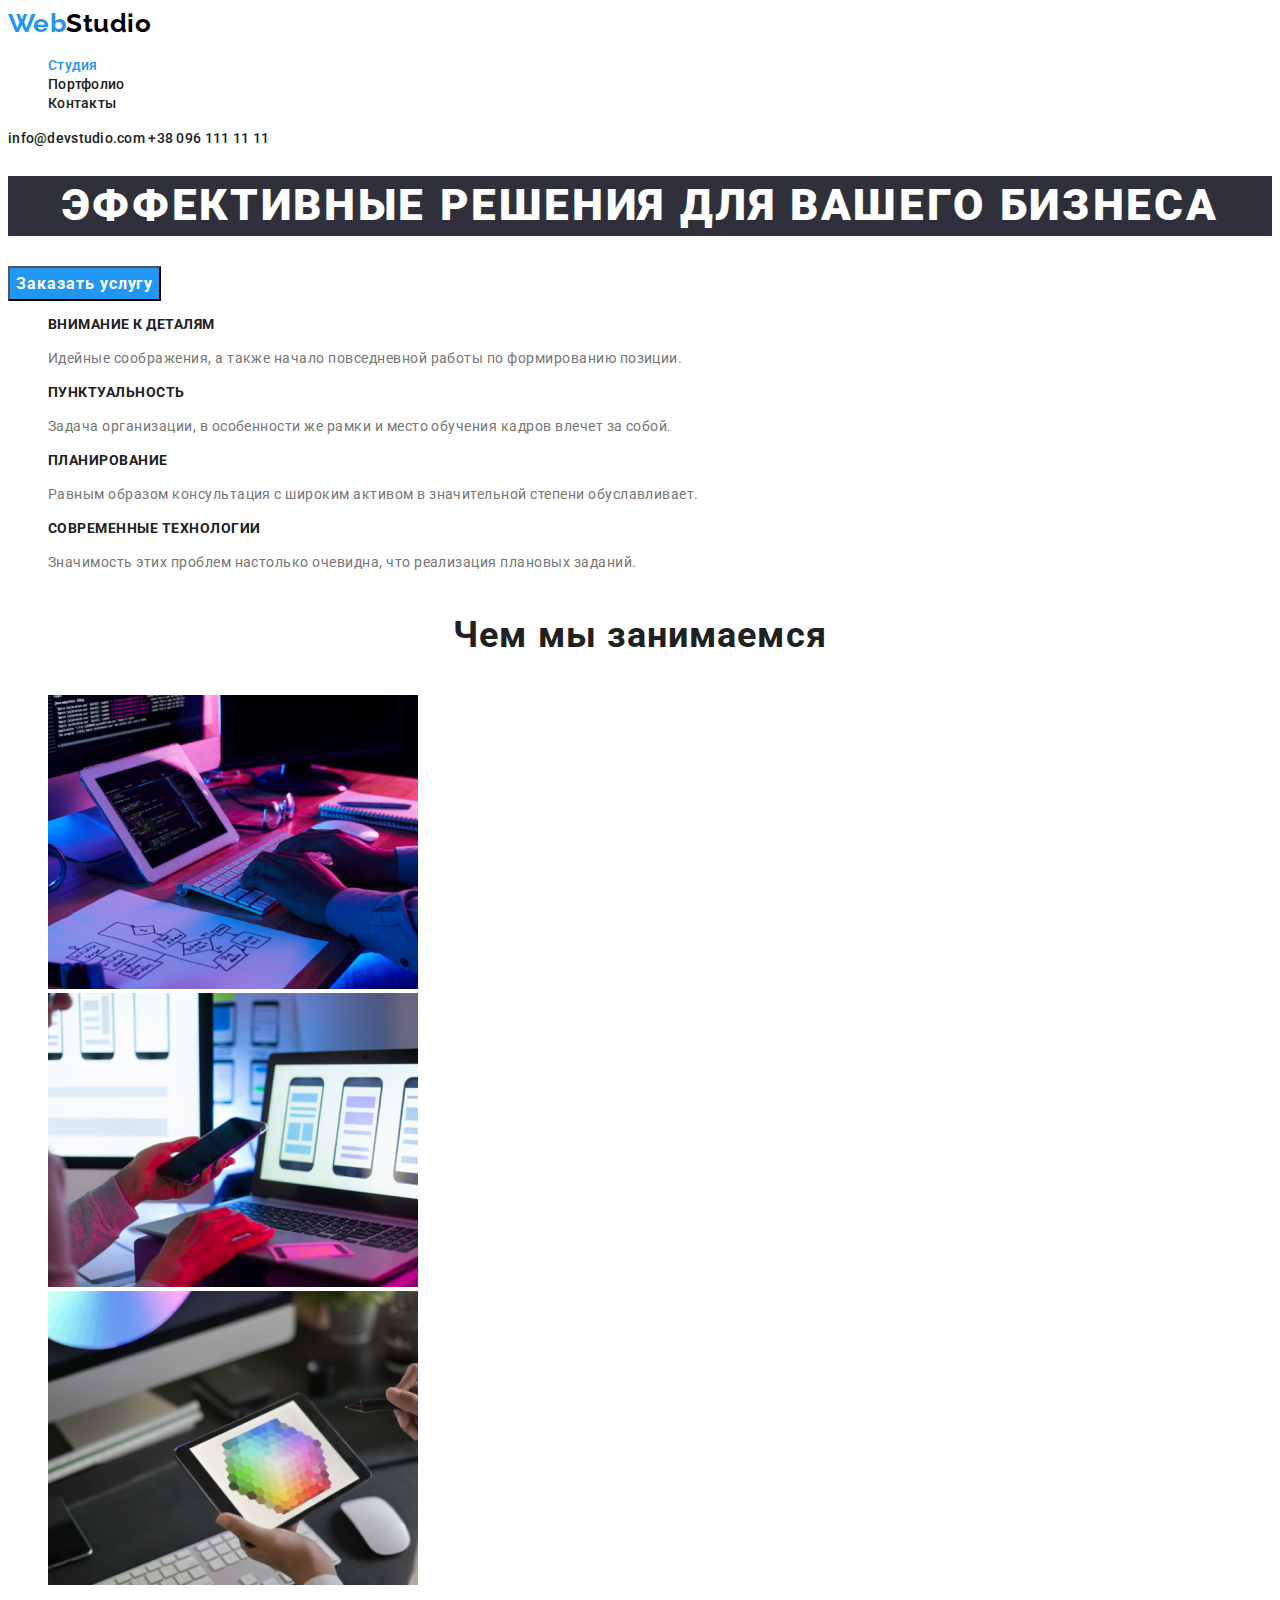
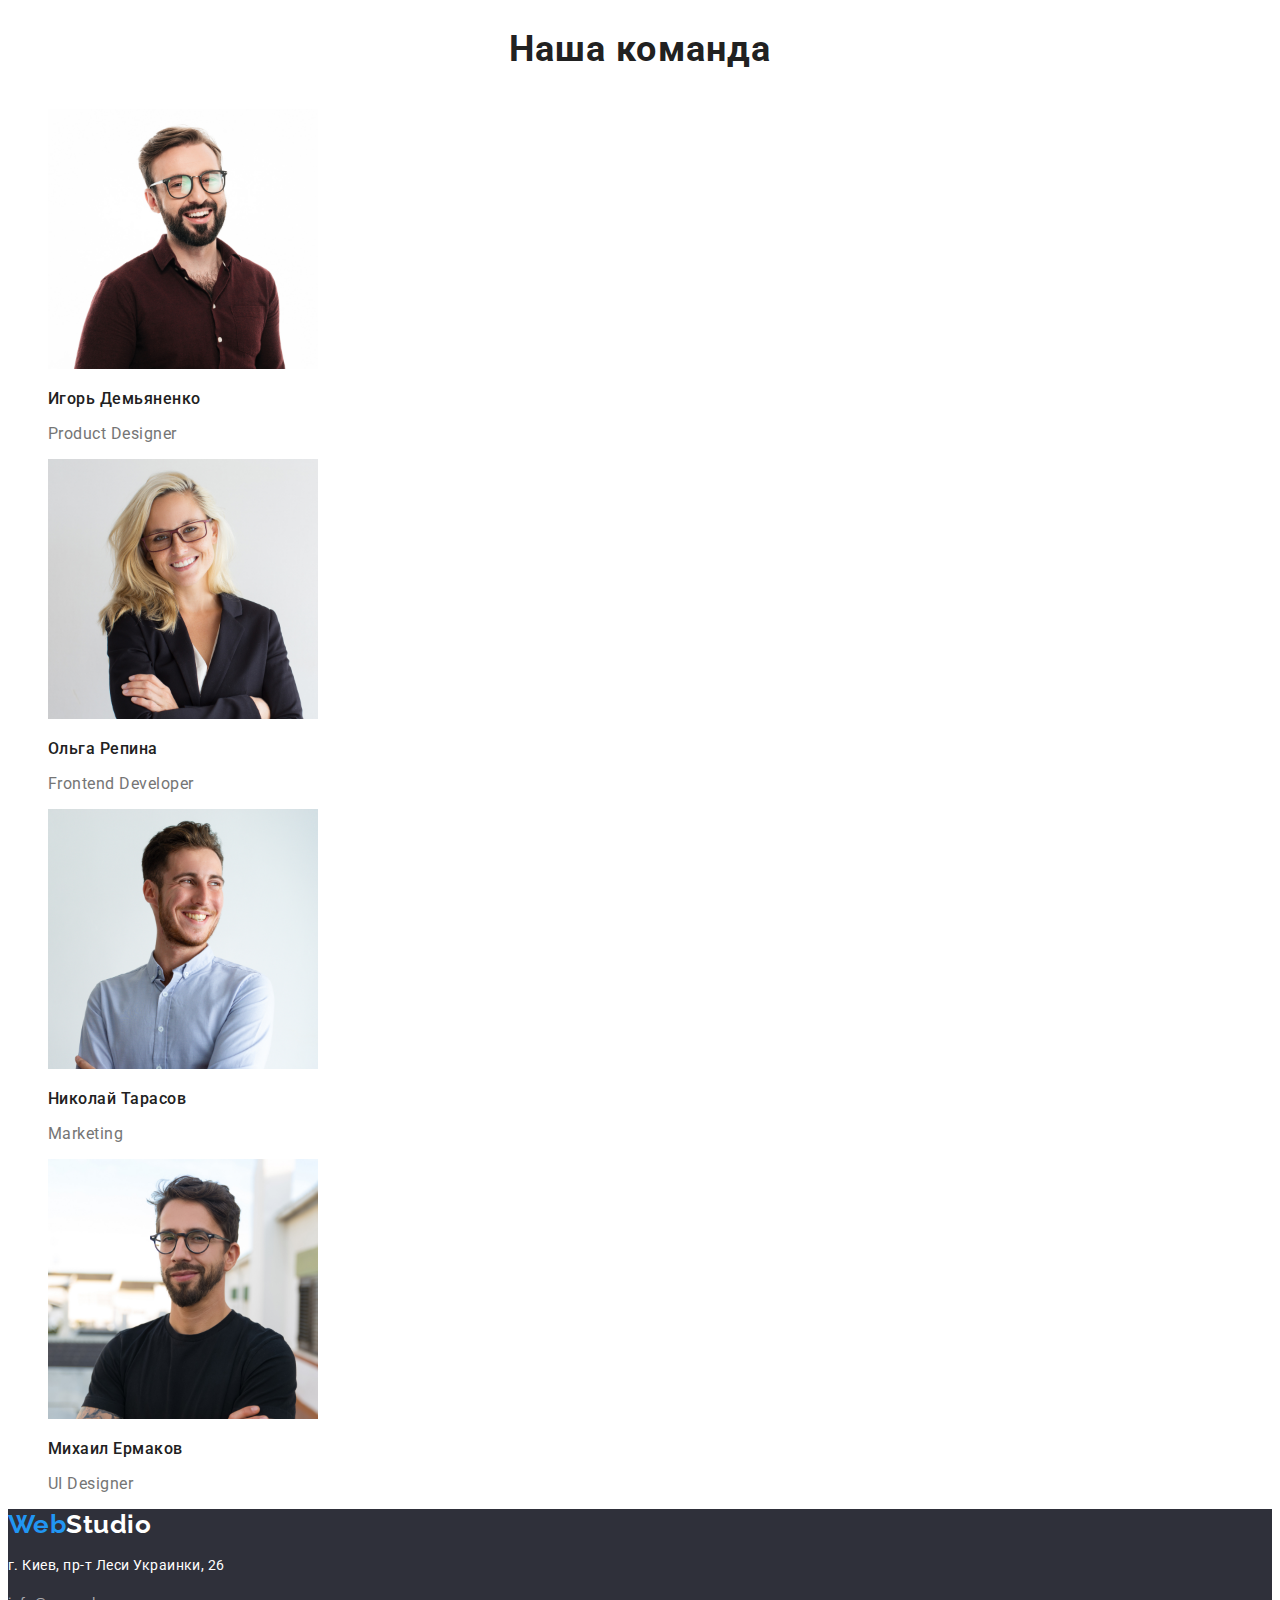
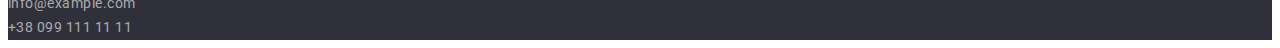
<file: index.html>
<!DOCTYPE html>
<html lang="ru">
<head>
    <meta charset="UTF-8">
    <meta name="viewport" content="width=device-width, initial-scale=1.0">
    <title>Главная</title>
    <link rel="preconnect" href="https://fonts.gstatic.com">
    <link href="https://fonts.googleapis.com/css2?family=Raleway:wght@400;700&family=Roboto:ital,wght@0,400;0,500;0,900;1,700&display=swap" 
    rel="stylesheet">
    <link rel="stylesheet" href="./css/common.css"> 
    <link rel="stylesheet" href="./css/index.css">
    
</head>
<body class="page">

    <!-- шапка сайта -->
    <header class="header">
       <nav class="navigation">
        <a href="./index.html" class="logo">Web<span class="logo-nav">Studio</span></a>

          <ul class="site-nav list">
             <li class="site-nav-item">
                 <a class="site-nav-link current" href="./index.html" > Студия </a></li>
             <li class="site-nav-item">
                 <a class="site-nav-link" href="./portfolio.html" >Портфолио</a></li>
              <li class="site-nav-item">
                  <a href="" class="site-nav-link">Контакты</a></li>
         </ul>
       </nav>
        <address class="site-nav address">
            <a class="site-nav-link" href="info@devstudio.com">info@devstudio.com </a>
            <a class="site-nav-link" href="tel:+380991111111">+38 096 111 11 11</a>  
        </address>   
   </header>

    <main>
     <!--предложение -->
    <div>
        <section class="hero">
            <h1 class="hero-title">Эффективные решения для вашего бизнеса</h1>
             <button type="button" class="button primary"> Заказать услугу</button>
        </section>
    </div> 

    <!-- нашы обьязаности -->
    <section class="seactoin">
        <h2 class="visually-hidden">Нашы обьязаности</h2>
        <ul class="feature-list">
            <li>
                <h3 class="title">Внимание к деталям</h3>
                <p class="text">Идейные соображения, а также начало повседневной работы по формированию позиции.</p>
            </li>
            <li>
                <h3 class="title">Пунктуальность</h3>
                <p class="text">Задача организации, в особенности же рамки и место обучения кадров влечет за собой.</p>
            </li>
            <li>
                <h3 class="title">Планирование</h3>
                <p class="text">Равным образом консультация с широким активом в значительной степени обуславливает.</p>
            </li>
            <li>
                <h3 class="title">Современные технологии</h3>
                <p class="text">Значимость этих проблем настолько очевидна, что реализация плановых заданий.</p>
            </li>
        </ul>
        <h2 class="section-title">Чем мы занимаемся</h2>
        <ul class="image-list">
            <li><img src="./img/index/набор_кодов.jpg" alt=" картинка_набор_кодов" width="370" height="294"></li>
            <li><img src="./img/index/мобильные_приложения.jpg" alt="картинка_мобильные_приложения" width="370" height="294"></li>
            <li><img src="./img/index/работа_с_графикой.jpg" alt="картинка_работа_с_графикой" width="370" height="294"></li>
        </ul>
    </section>

    <!-- наша команда -->
     <section class="section">
         <h2 class="section-title">Наша команда</h2>
         <ul class="team-list" >
             <li>
                  <!-- Игорь Демяненко -->
                 <img src="./img/index/ИгорьДемьяненко.jpg" alt="Игорь_Демьяненко" width="270" height="260">
                 <h3 class="name">Игорь Демьяненко</h3>
                 <p class="position">Product Designer</p>
             </li>
             <li>
                  <!-- Ольга Репина -->
                     <img src="./img/index/ОльгаРепина.jpg" alt="Ольга_Репина" width="270" height="260">
                     <h3 class="name">Ольга Репина</h3>
                     <p class="position">Frontend Developer</p>
             </li>
             <li> 
                  <!-- Николай Тарасов -->
                 <img src="./img/index/НиколайТарасов.jpg" alt="Николай_Тарасов" width="270" height="260">
                 <h3 class="name">Николай Тарасов</h3>
                 <p class="position">Marketing</p>
             </li>
              <li>
                 <!-- Михаил Ермаков -->
                 <img src="./img/index/МихаилЕрмаков.jpg" alt="Михаил_Ермаков" width="270" height="260" >
                 <h3 class="name">Михаил Ермаков</h3>
                 <p class="position">UI Designer</p>
             </li>
         </ul>
     </section>

    </main>

    <footer class="footer-address">
        <!--Контакты  -->
        <a href="./index.html" class="logo">Web<span class="logo-footer">Studio</span> </a>
        <address class="address-list">
            <p> г. Киев, пр-т Леси Украинки, 26 </p> 
            <a class="address-list-link" href="mailto:info@example.com" >info@example.com</a> <br>
            <a  class="address-list-link" href="tel:+380991111111" >+38 099 111 11 11</a>
       </address> 
    </footer>
</body>
</html>
</file>
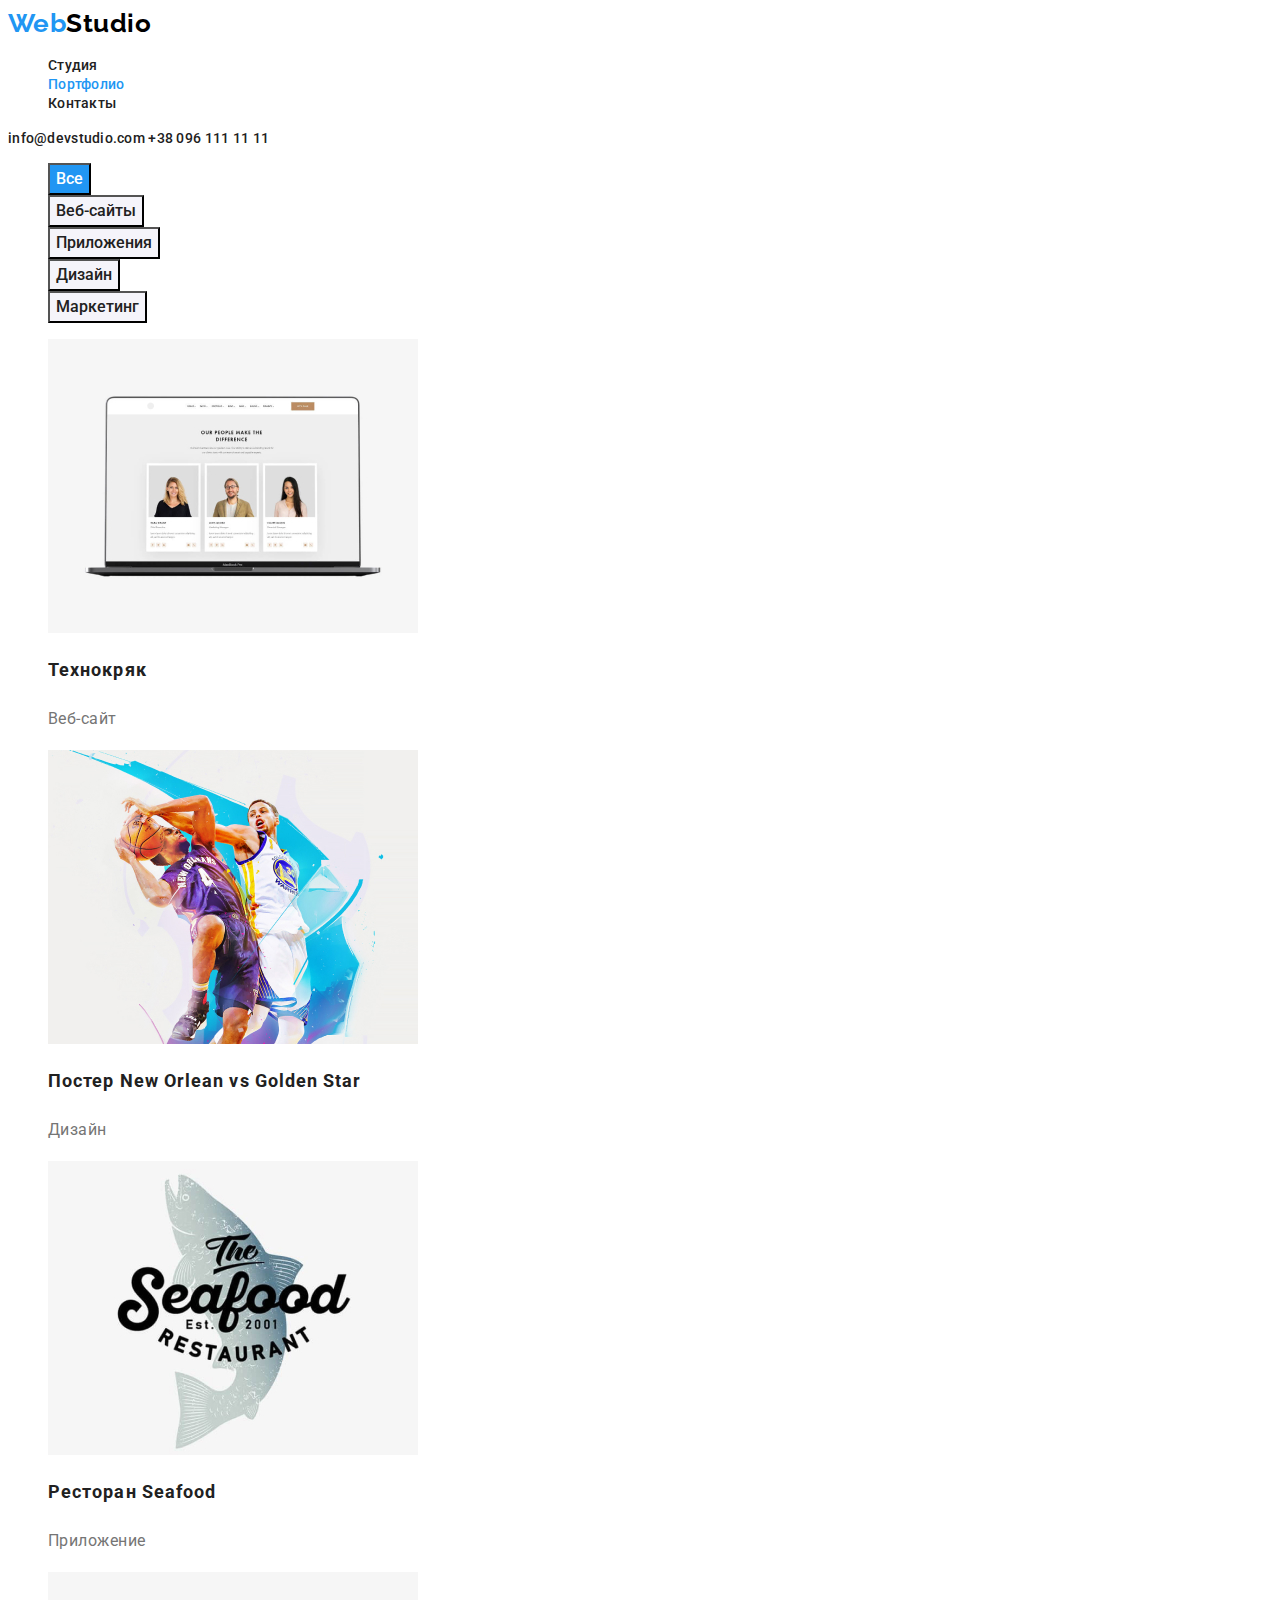
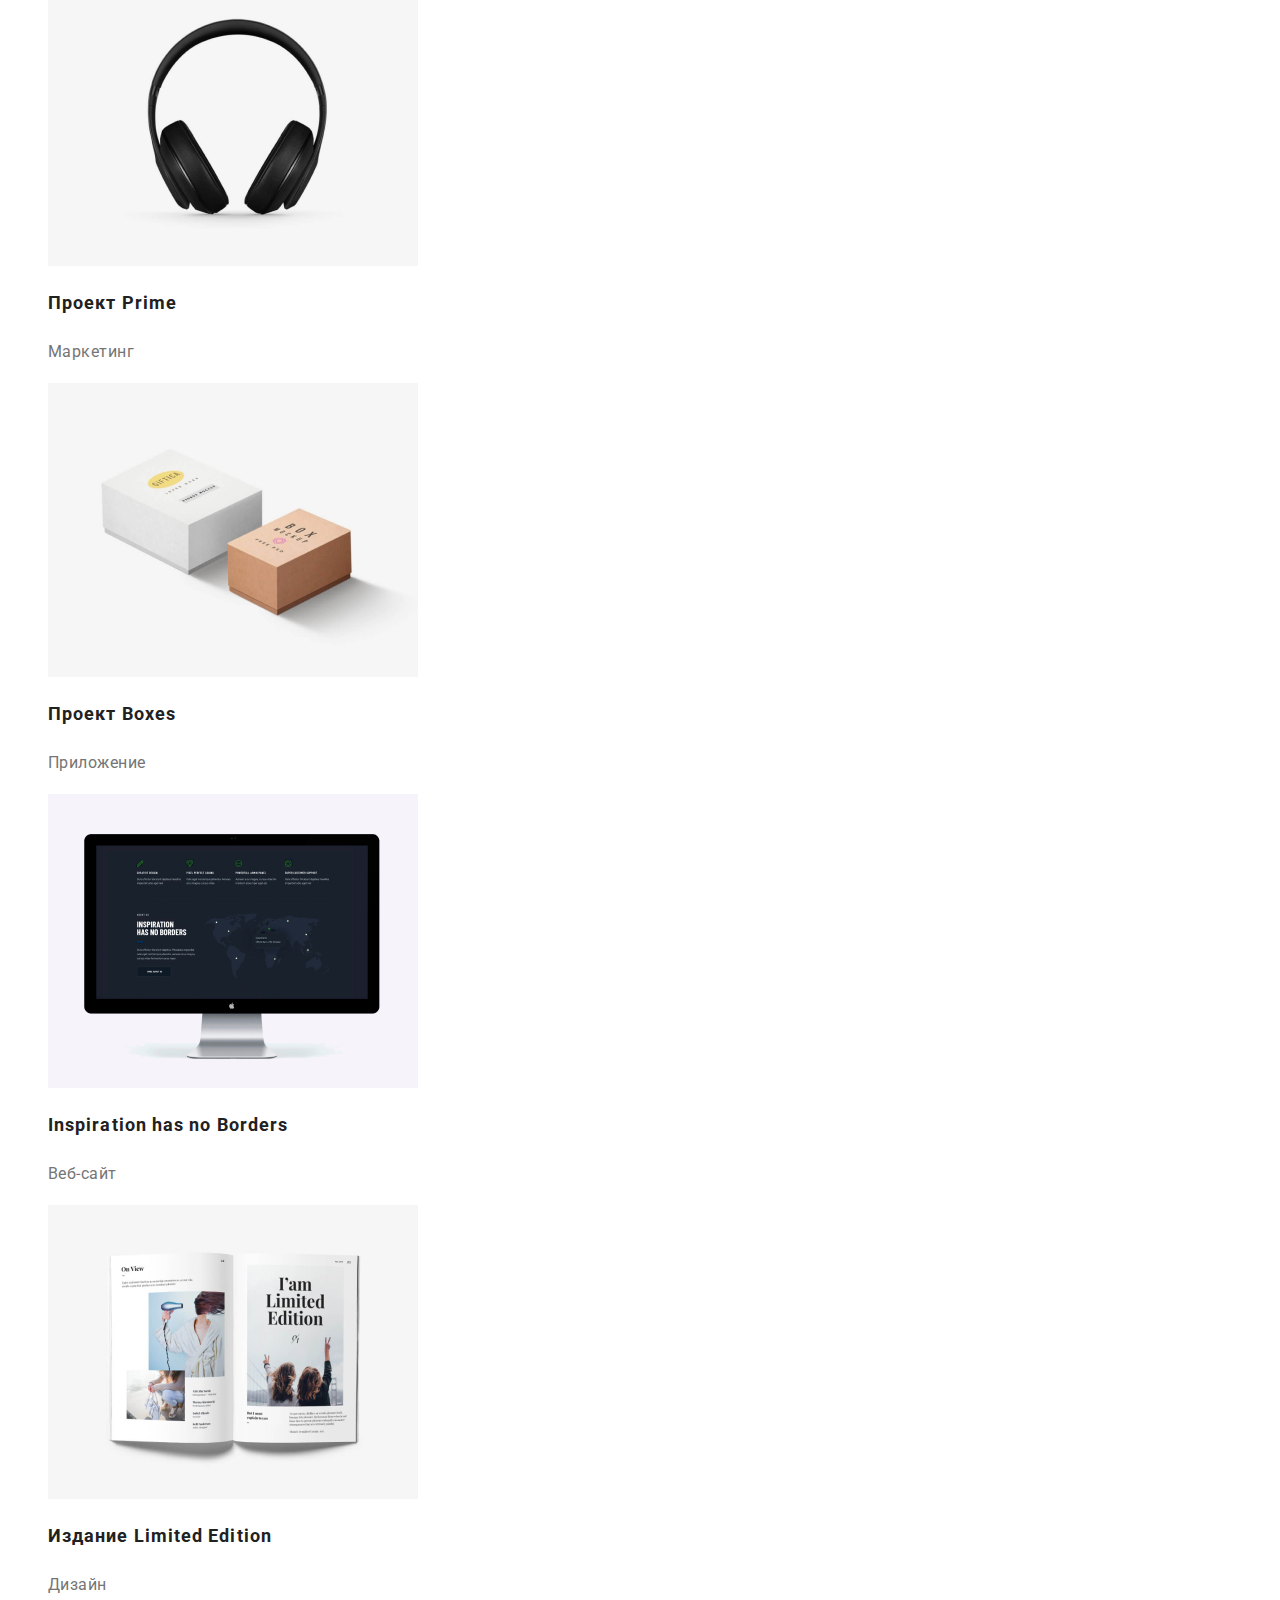
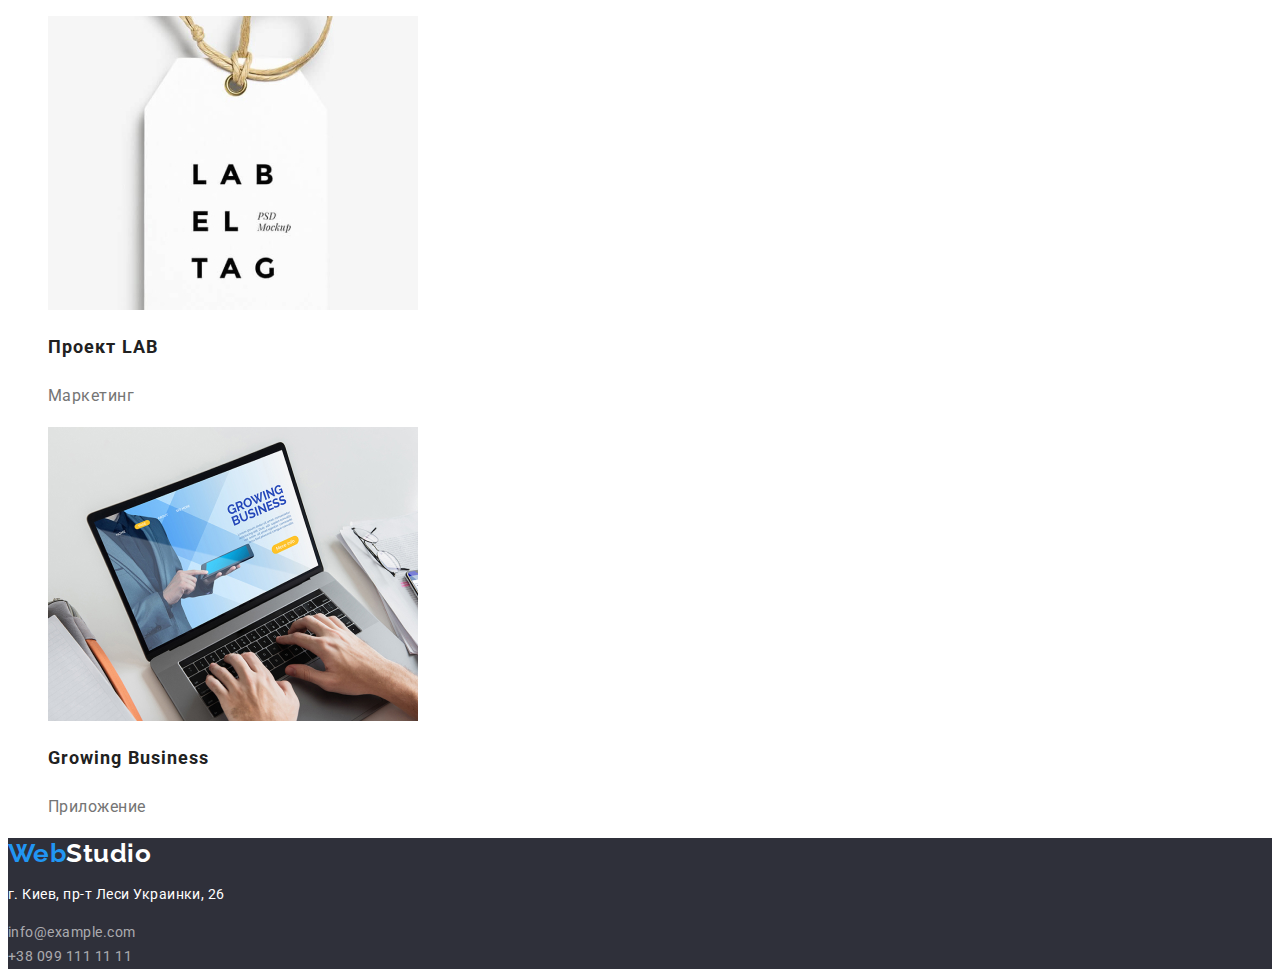
<file: portfolio.html>
<!DOCTYPE html>
<html lang="ru">
<head>
    <meta charset="UTF-8">
    <meta name="viewport" content="width=device-width, initial-scale=1.0">
    <title>Портфолио</title> 
    <link rel="preconnect" href="https://fonts.gstatic.com">
    <link href="https://fonts.googleapis.com/css2?family=Raleway:wght@400;700&family=Roboto:ital,wght@0,400;0,500;0,900;1,700&display=swap" 
    rel="stylesheet">
    <link rel="stylesheet" href="./css/common.css">
    <link rel="stylesheet" href="./css/portfolio.css">
    

</head>
<body class="page">
      <!-- шапка сайта -->
      <header class="header">
        <nav class="navigation">
         <a href="./index.html" class="logo">Web<span class="logo-nav">Studio</span></a>
 
           <ul class="site-nav list">
              <li class="site-nav-item">
                  <a class="site-nav-link" href="./index.html" > Студия </a></li>
              <li class="site-nav-item">
                  <a class="site-nav-link current" href="./portfolio.html" >Портфолио</a></li>
               <li class="site-nav-item">
                   <a href="" class="site-nav-link">Контакты</a></li>
          </ul>
        </nav>
         <address class="site-nav address">
             <a class="site-nav-link" href="info@devstudio.com">info@devstudio.com </a>
             <a class="site-nav-link" href="tel:+380991111111">+38 096 111 11 11</a>  
         </address>   
    </header>
<main>
    <!--Портфолио-->
       
        <section class="section">
            <h1 class="visually-hidden">Портфолио</h1>

             <!--список фильтров-->
            <ul class="filter-nav list">
                <li><button type="button" class="button current ">Все </button></li>
                <li><button type="button" class="button ">Веб-сайты</button></li>
                <li><button type="button" class="button ">Приложения</button></li>
                <li><button type="button" class="button ">Дизайн</button></li>
                <li><button type="button" class="button ">Маркетинг</button></li>
            </ul>
            <!-- список проектов -->
            <ul class="project-list list">
                <li> <a href="">
                     <img src="./img/portfolio/project1.jpg" alt="картинка-проект1" width="370" height="294">
                     <h2 class="title">Технокряк</h2>
                     <p class="type">Веб-сайт</p>
                   </a>
                </li>
                <li> <a href="">
                      <img src="./img/portfolio/project2.jpg" alt="картинка-проект2" width="370" height="294">
                      <h2 class="title">Постер New Orlean vs Golden Star</h2>
                      <p class="type">Дизайн</p>
                      </a>
                </li>
                <li> <a href="">
                       <img src="./img/portfolio/project3.jpg" alt="картинка-проект3" width="370" height="294">
                       <h2 class="title">Ресторан Seafood</h2>
                       <p class="type">Приложение</p>
                     </a>
                </li>
                <li> <a href="">
                      <img src="./img/portfolio/project4.jpg" alt="картинка-проект4" width="370" height="294">
                      <h2 class="title">Проект Prime</h2>
                      <p class="type">Маркетинг</p>
                     </a>
                </li>
                <li> <a href="">
                      <img src="./img/portfolio/project5.jpg" alt="картинка-проект5" width="370" height="294">
                      <h2 class="title">Проект Boxes</h2>
                      <p class="type">Приложение</p>
                    </a>
                </li>
                <li> <a href="">
                       <img src="./img/portfolio/project6.jpg" alt="картинка-проект6" width="370" height="294">
                       <h2 class="title">Inspiration has no Borders</h2>
                       <p class="type">Веб-сайт</p>
                     </a>
                </li>
                <li> <a href=""> 
                      <img src="./img/portfolio/project7.jpg" alt="картинка-проект7" width="370" height="294">
                      <h2 class="title">Издание Limited Edition</h2>
                      <p class="type">Дизайн</p>
                     </a>
                </li>
                <li> <a href="">
                      <img src="./img/portfolio/project8.jpg" alt="картинка-проект8" width="370" height="294">
                      <h2 class="title">Проект LAB</h2>
                      <p class="type">Маркетинг</p>
                    </a> 
                </li>
                <li> <a href="">
                      <img src="./img/portfolio/project9.jpg" alt="картинка-проект9" width="370" height="294">
                      <h2 class="title">Growing Business</h2>
                      <p class="type">Приложение</p>
                    </a>
                </li>
            </ul>
        </section>
    
</main>

<footer class="footer-address">
    <!--Контакты  -->
    <a href="./index.html" class="logo">Web<span class="logo-footer">Studio</span> </a>
    <address class="address-list">
        <p> г. Киев, пр-т Леси Украинки, 26 </p> 
        <a class="address-list-link" href="mailto:info@example.com" >info@example.com</a> <br>
        <a  class="address-list-link" href="tel:+380991111111" >+38 099 111 11 11</a>
   </address> 
</footer>
</body>
</html>
</file>
<file: css/common.css>
/* цвет основного текста #212121 */
/* вторичный цвет текста #757575 */
/* белый #FFFFFF */
/* акцент #2196F3 */
/* вторичный цвет фона #F5F4FA */


:root{
    --custom-text-color:#212121; 
    --text-color: #757575;
    --accent-color:#2196F3 ;
    --primary-white-color: #ffffff;
}

.visually-hidden {
    position: absolute;
    width: 1px;
    height: 1px;
    margin: -1px;
    border: 0;
    padding: 0;
    
    white-space: nowrap;
    clip-path: inset(100%);
    clip: rect(0 0 0 0);
    overflow: hidden;
  }

a{text-decoration: none;
}

.page{
    background-color: var(--primary-white-color);
    color: var(--custom-text-color);

    font-family: Roboto, sans-serif;
    letter-spacing: 0.03em;
}
.list{
    list-style: none;
}

/* ===logo=== */
.logo{
    color: var(--accent-color);
    font-family: Raleway;
    font-weight: bold;
    font-size: 26px;
    line-height: 1.19;
    
}
.logo-nav{
    color: #000000;
}
.logo-footer{
    color: var(--primary-white-color);
}
/* === end logo=== */

/* ===site nav=== */

.site-nav .site-nav-link {
    color: var(--custom-text-color);
     font-weight: 500;
     font-size: 14px;
     line-height: 1.14;
     letter-spacing: 0.02em;
    }
.site-nav-link:hover, 
.site-nav-link:focus{
    color: var(--accent-color);
}
 .site-nav-link.current{
    color: var(--accent-color)
}
.site-nav address{
    color: var(--text-color);
    font-weight: 500;
    font-size: 14px;
    line-height: 1.14;
    letter-spacing: 0.02em;
}
.address{
    font-style: normal;
}
/* ===end site nav=== */

/* ===footer=== */

.footer-address{
    background-color: #2F303A;
}
.address-list{
    color: var(--primary-white-color);
    font-style: normal;
    font-weight: normal;
    font-size: 14px;
    line-height: 1.71;
      
}
.address-list-link{
    color: rgba(255, 255, 255, 0.6);

}
.address-list-link:hover,
.address-list-link:focus{
    color: var(--accent-color);
}
/* ===end footer=== */
</file>
<file: css/index.css>
/* ===hero=== */

.hero-title{
    background: #2F303A;

    color: var(--primary-white-color);
    font-weight: 900;
    font-size: 44px;
    line-height: 1.36;
    text-align: center;
    letter-spacing: 0.06em;
    text-transform: uppercase
}
/* ===end hero=== */

/* ===sections=== */

.section-title{
    
    color: var(--custom-text-color);
    font-weight: 700;
    font-size: 36px;
    line-height: 1.67;
    text-align: center;
    letter-spacing: 0.03em;
}
/* ===end sections=== */

/* ===feature list=== */

.feature-list {
    list-style: none;
    color: var(--text-color);
    }

    .feature-list .text{
        font-size: 14px;
        line-height: 1.71;
    }
.title{
    color: var(--custom-text-color);font-family: Roboto;
    font-weight: 700;
    font-size: 14px;
    line-height: 1.14;
    text-transform: uppercase;
}
.image-list{
    list-style: none;
}
/* ===end feature list=== */

/* ===team=== */

.team-list{
    list-style: none;
    color: var(--text-color);
}
.name{
    color: var(--custom-text-color);
    font-weight: 500;
    font-size: 16px;
    line-height: 1.19;
}
.team-list .position{
    font-size: 16px;
    line-height: 1.19;
}

    /* ===end team=== */

/* ===buttons=== */

.button{
    color: var(--custom-text-color);
    background-color: #F5F4FA;
    font-family: inherit;
    font-weight: 700;
    font-size: 16px;
    line-height: 1.86;
    letter-spacing: 0.06em
}
.button.primary{
    color: var(--primary-white-color);
    background-color: var(--accent-color);
    font-family: inherit;
}
/* ===end buttons=== */
</file>
<file: css/portfolio.css>
/* ===sections=== */
.section{
    color: var(--text-color);   
}
/* ===end sections=== */

/* ===filters nav=== */
.filter-nav{
    list-style: none;
}
/* ===end filters nav=== */

/* ===buttons=== */
.button{
    color: var(--custom-text-color);
    background-color: #F5F4FA;
    font-family: inherit;
    font-weight: 500;
    font-size: 16px;
    line-height: 1.63;
    text-align: center;
}
.button:hover,
.button:focus{
    color: var(--primary-white-color);
    background-color: var(--accent-color) ;
}

.filter-nav .button.current{
    color: var(--primary-white-color);
    background-color: var(--accent-color);
}
/* ===end buttons=== */

/* ===project list=== */

.project-list .list {
    list-style: none;
    color: var(--text-color);
    
    
    
    }
.title{
    color: var(--custom-text-color);
    font-weight: 700;
    font-size: 18px;
    line-height: 2;
    letter-spacing: 0.06em;
    
    
    
}
.project-list .type{
    color: var(--text-color);
    font-size: 16px;
    line-height: 1.88;
    }
    /* ===end project list=== */
</file>
